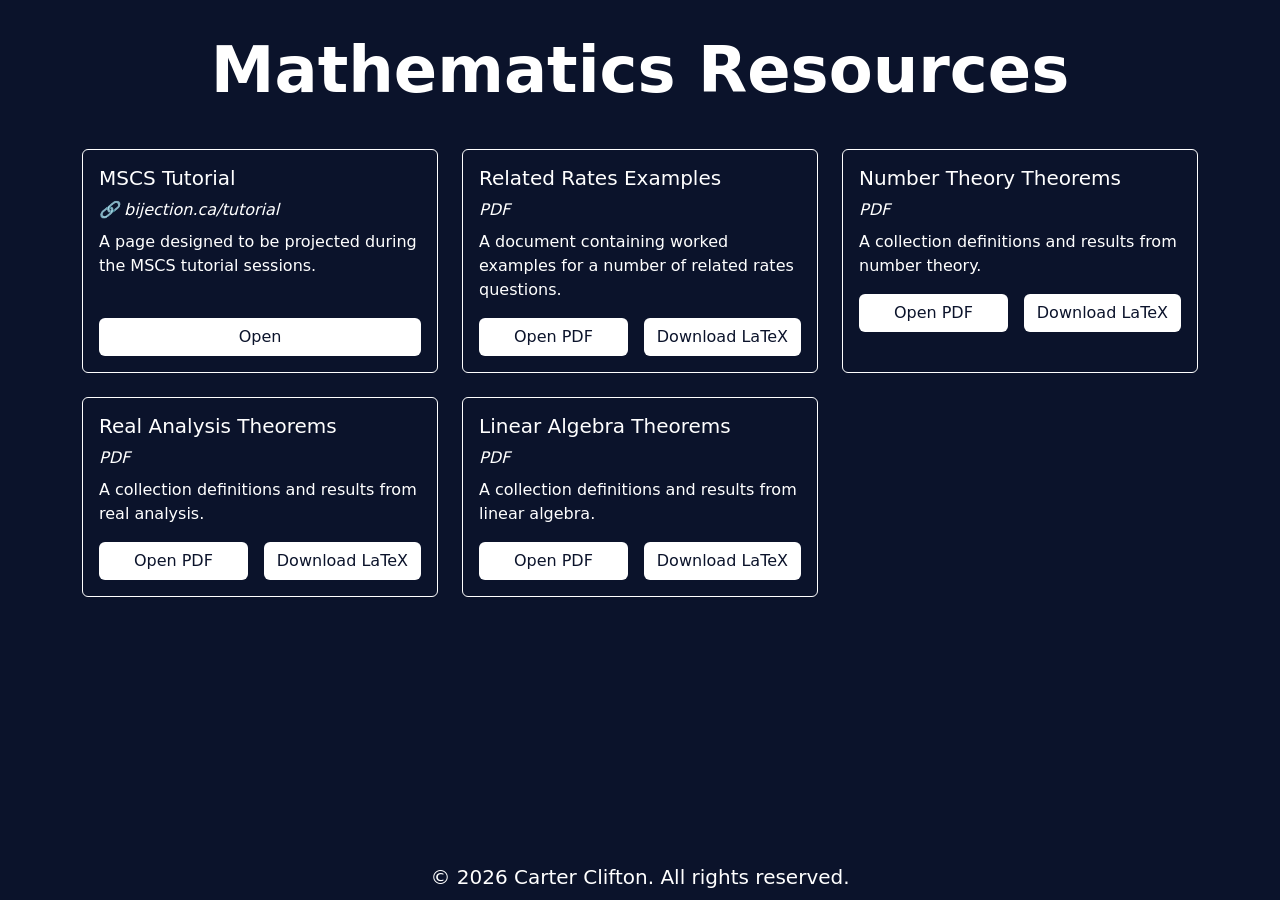
<file: index.html>
<!DOCTYPE html>
<html lang="en">

    <head>
        <meta charset="UTF-8">
        <meta name="viewport" content="width=device-width, initial-scale=1">
        <meta name="description" content="A collection of math resources.">
        <title>Mathematics</title>
        <link rel="icon" type="image/x-icon" href="assets/favicon.ico">
        <link rel="stylesheet" href="https://cdn.jsdelivr.net/npm/bootstrap@5.3.3/dist/css/bootstrap.min.css">
        <link rel="stylesheet" href="https://cdnjs.cloudflare.com/ajax/libs/font-awesome/4.7.0/css/font-awesome.min.css">
        <link rel="stylesheet" href="style.css">
    </head>

    <body class="d-flex flex-column min-vh-100">

        <main class="flex-grow-1 mt-2">
    
            <section class="text-center py-4">
                <p class="display-3 fw-bold name">Mathematics Resources</p>
            </section>

            <section>
                <div class="container">
                    <div class="row g-4">

                        <div class="col-md-4">
                            <div class="card project-card h-100">
                                <div class="card-body d-flex flex-column">
                                    <h5 class="card-title">MSCS Tutorial</h5>
                                    <p class="card-text" style="margin-bottom: 8px;"><i>🔗 bijection.ca/tutorial</i></p>
                                    <p class="card-text">A page designed to be projected during the MSCS tutorial sessions.</p>
                                    <a class="btn mt-auto" href="./tutorial">Open</a>
                                </div>
                            </div>
                        </div>

                        <div class="col-md-4">
                            <div class="card project-card h-100">
                                <div class="card-body d-flex flex-column">
                                    <h5 class="card-title">Related Rates Examples</h5>
                                    <p class="card-text" style="margin-bottom: 8px;"><i>PDF</i></p>
                                    <p class="card-text">A document containing worked examples for a number of related rates questions.</p>
                                    <div class="d-flex gap-3">
                                        <a class="btn mt-auto flex-grow-1" href="pdfs/Related Rates.pdf" target="_blank">Open PDF</a>
                                        <a class="btn mt-auto" href="tex/Related Rates.tex" download>Download LaTeX</a>
                                    </div>
                                </div>
                            </div>
                        </div>

                        <div class="col-md-4">
                            <div class="card project-card h-100">
                                <div class="card-body d-flex flex-column">
                                    <h5 class="card-title">Number Theory Theorems</h5>
                                    <p class="card-text" style="margin-bottom: 8px;"><i>PDF</i></p>
                                    <p class="card-text">A collection definitions and results from number theory.</p>
                                    <div class="d-flex gap-3">
                                        <a class="btn mt-auto flex-grow-1" href="pdfs/Number Theory.pdf" target="_blank">Open PDF</a>
                                        <a class="btn mt-auto" href="tex/Number Theory.tex" download>Download LaTeX</a>
                                    </div>
                                </div>
                            </div>
                        </div>

                        <div class="col-md-4">
                            <div class="card project-card h-100">
                                <div class="card-body d-flex flex-column">
                                    <h5 class="card-title">Real Analysis Theorems</h5>
                                    <p class="card-text" style="margin-bottom: 8px;"><i>PDF</i></p>
                                    <p class="card-text">A collection definitions and results from real analysis.</p>
                                    <div class="d-flex gap-3">
                                        <a class="btn mt-auto flex-grow-1" href="pdfs/Real Analysis.pdf" target="_blank">Open PDF</a>
                                        <a class="btn mt-auto" href="tex/Real Analysis.tex" download>Download LaTeX</a>
                                    </div>
                                </div>
                            </div>
                        </div>

                        <div class="col-md-4">
                            <div class="card project-card h-100">
                                <div class="card-body d-flex flex-column">
                                    <h5 class="card-title">Linear Algebra Theorems</h5>
                                    <p class="card-text" style="margin-bottom: 8px;"><i>PDF</i></p>
                                    <p class="card-text">A collection definitions and results from linear algebra.</p>
                                    <div class="d-flex gap-3">
                                        <a class="btn mt-auto flex-grow-1" href="pdfs/Linear Algebra.pdf" target="_blank">Open PDF</a>
                                        <a class="btn mt-auto" href="tex/Linear Algebra.tex" download>Download LaTeX</a>
                                    </div>
                                </div>
                            </div>
                        </div>

                        <!-- <div class="col-md-4">
                            <div class="card project-card h-100">
                                <div class="card-body d-flex flex-column">
                                    <h5 class="card-title">Riemann Sums</h5>
                                    <p class="card-text" style="margin-bottom: 8px;"><i>Website</i></p>
                                    <p class="card-text">An interactive website to explore Riemann Sums.</p>
                                    <a class="btn mt-auto" href="pages/riemann_sums/riemann.html">View Project</a>
                                </div>
                            </div>
                        </div> -->
                        
                    </div>
                </div>
            </section>

        </main>

        <footer class="text-center py-2 mt-3">
            <a class="mb-0 fs-5 footer-text" href="https://carterclifton.ca" style="text-decoration: none;">&copy; 2026 Carter Clifton. All rights reserved.</a>
        </footer>

        <script src="https://cdn.jsdelivr.net/npm/bootstrap@5.3.3/dist/js/bootstrap.bundle.min.js"></script>

    </body>

</html>
</file>
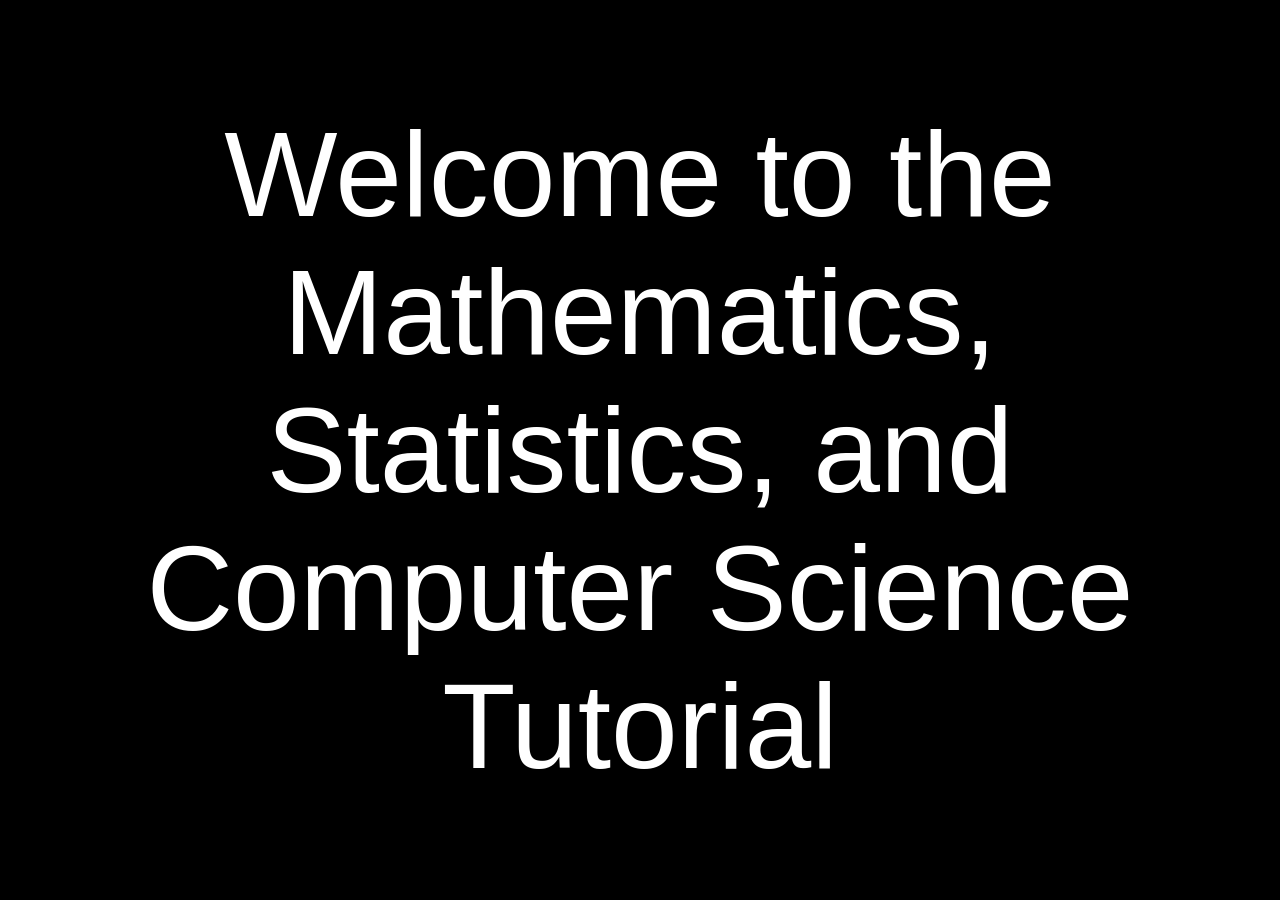
<file: tutorial/index.html>
<!DOCTYPE html>
<html lang="en">

    <head>
        <meta charset="UTF-8" />
        <meta name="viewport" content="width=device-width, initial-scale=1.0" />
        <link rel="stylesheet" href="tutorial.css">
        <link rel="icon" type="image/x-icon" href="/assets/favicon.ico">
        <title>MSCS Tutorial</title>
    </head>

    <body>
        <p>
            Welcome to the Mathematics, Statistics, and Computer Science Tutorial
        </p>
    </body>

</html>
</file>
<file: style.css>
body {
    background-color: #0B132B;
}

.nav-link {
    transition: color 0.3s ease, scale 0.3s ease;
}

.nav-link:hover {
    color: #305CDE !important;
    scale: 1.1;
}

.name {
    color: white;
    position: relative;
    display: inline-block;
    transition: color 0.3s ease, scale 0.3s ease;
}

.name:hover {
    scale: 1.1;
}

.name::after, .name::before {
    content: '';
    position: absolute;
    width: 100%;
    height: 2px;
    background: linear-gradient(to right, #6495ED, #005A9C);
    bottom: -5px;
    left: 0;
    transform: scaleX(0);
    transform-origin: right;
    transition: transform 0.4s ease-out;
}

.name::before {
    top: -1px;
    transform-origin: left;
}

.name:hover::after, .name:hover::before {
    transform: scaleX(1);
}

.card {
    background-color: transparent !important;
    border: 1px solid white;
    color: white;
    transition: scale 0.3s ease, border 0.3s ease;
}

.card:hover {
    border: 1px solid #305CDE;
    scale: 1.05;
}

.card a {
    background-color: white;
    color: #0B132B;
    transition: color 0.3s ease, background-color 0.3s ease;
}

.card a:hover {
    background-color: #305CDE;
}

.footer-text {
    color: white;
}
</file>
<file: tutorial/tutorial.css>
html {
    margin: 0;
    height: 100%;
    width: 100%;
}

body {
    height: 100%;
    width: 100%;
    background-color: rgb(0, 0, 0);
    display: flex;
    justify-content: center;
    align-items: center;
    flex-direction: column;
    margin: 0;
}

p {
    max-width: 100%;
    font-family: Arial;
    color: white;
    font-size: 750%;
    margin: 2%;
    text-align: center;
}
</file>
